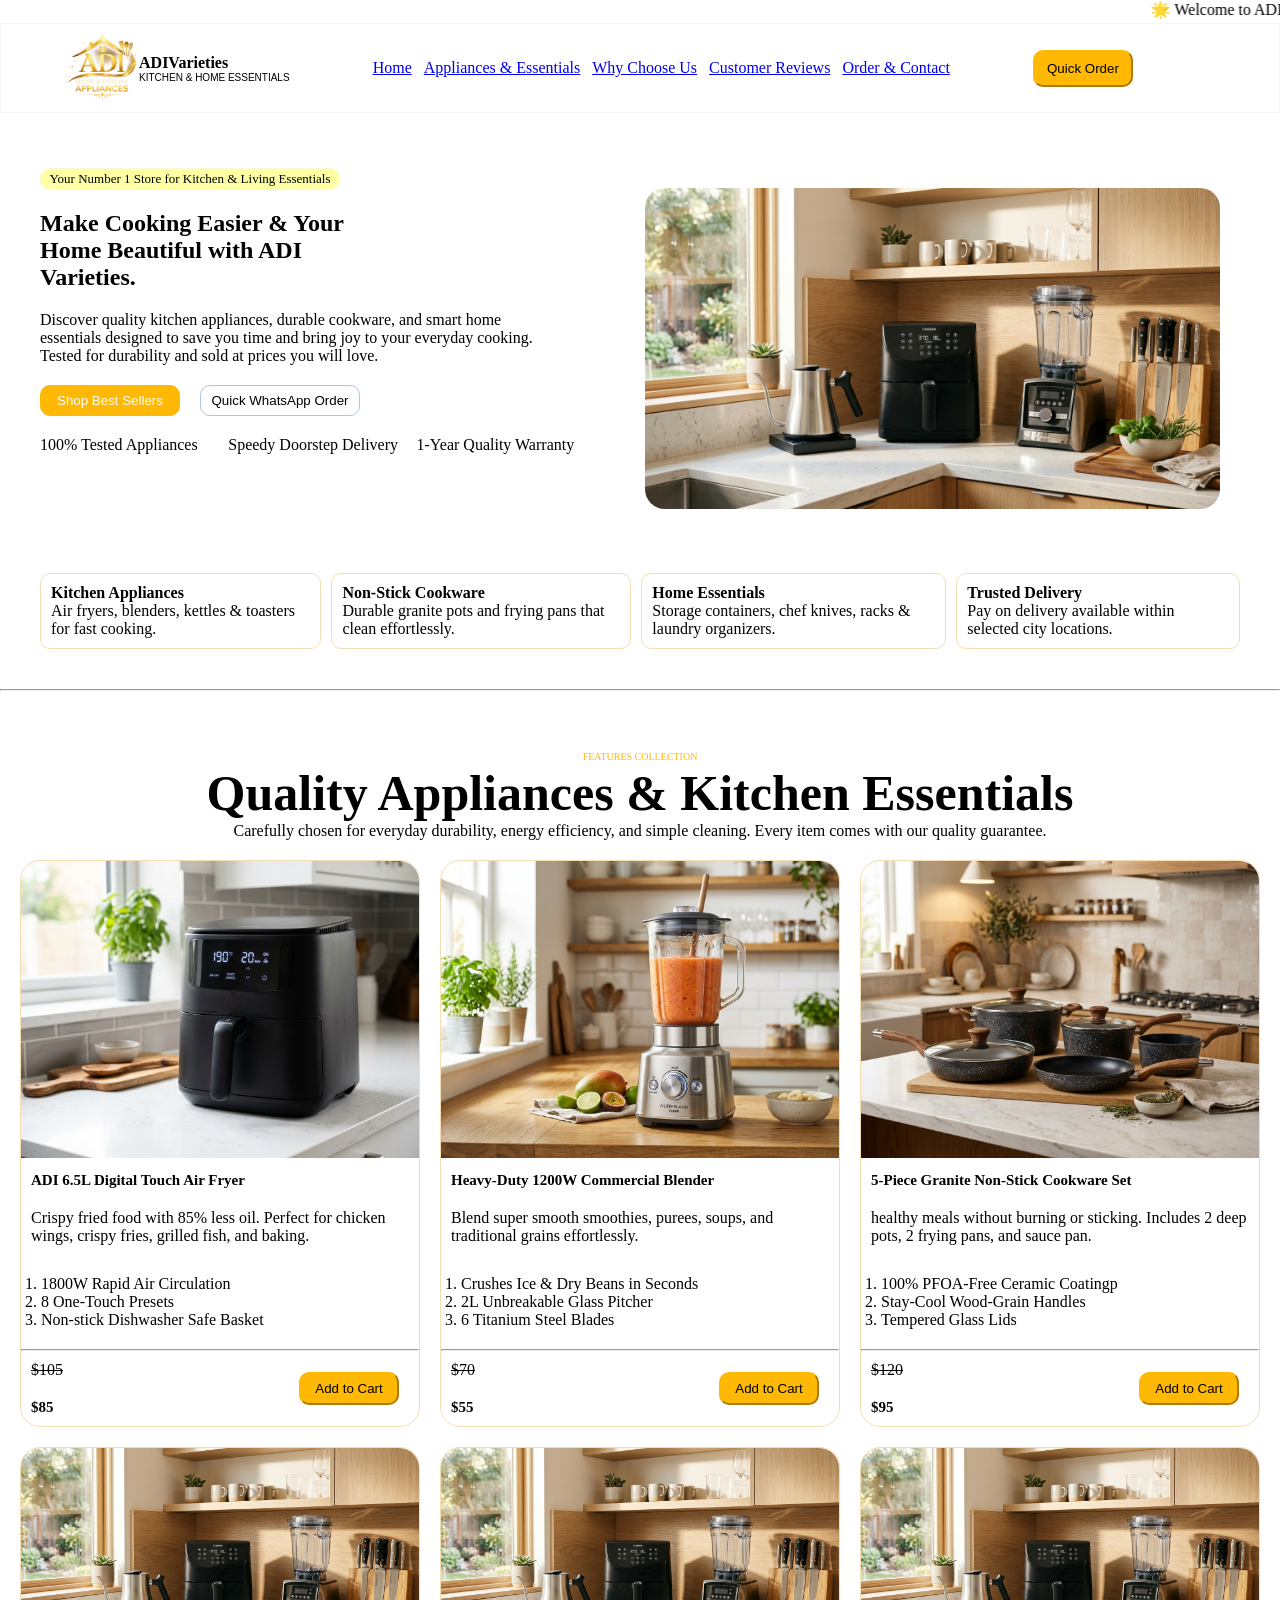
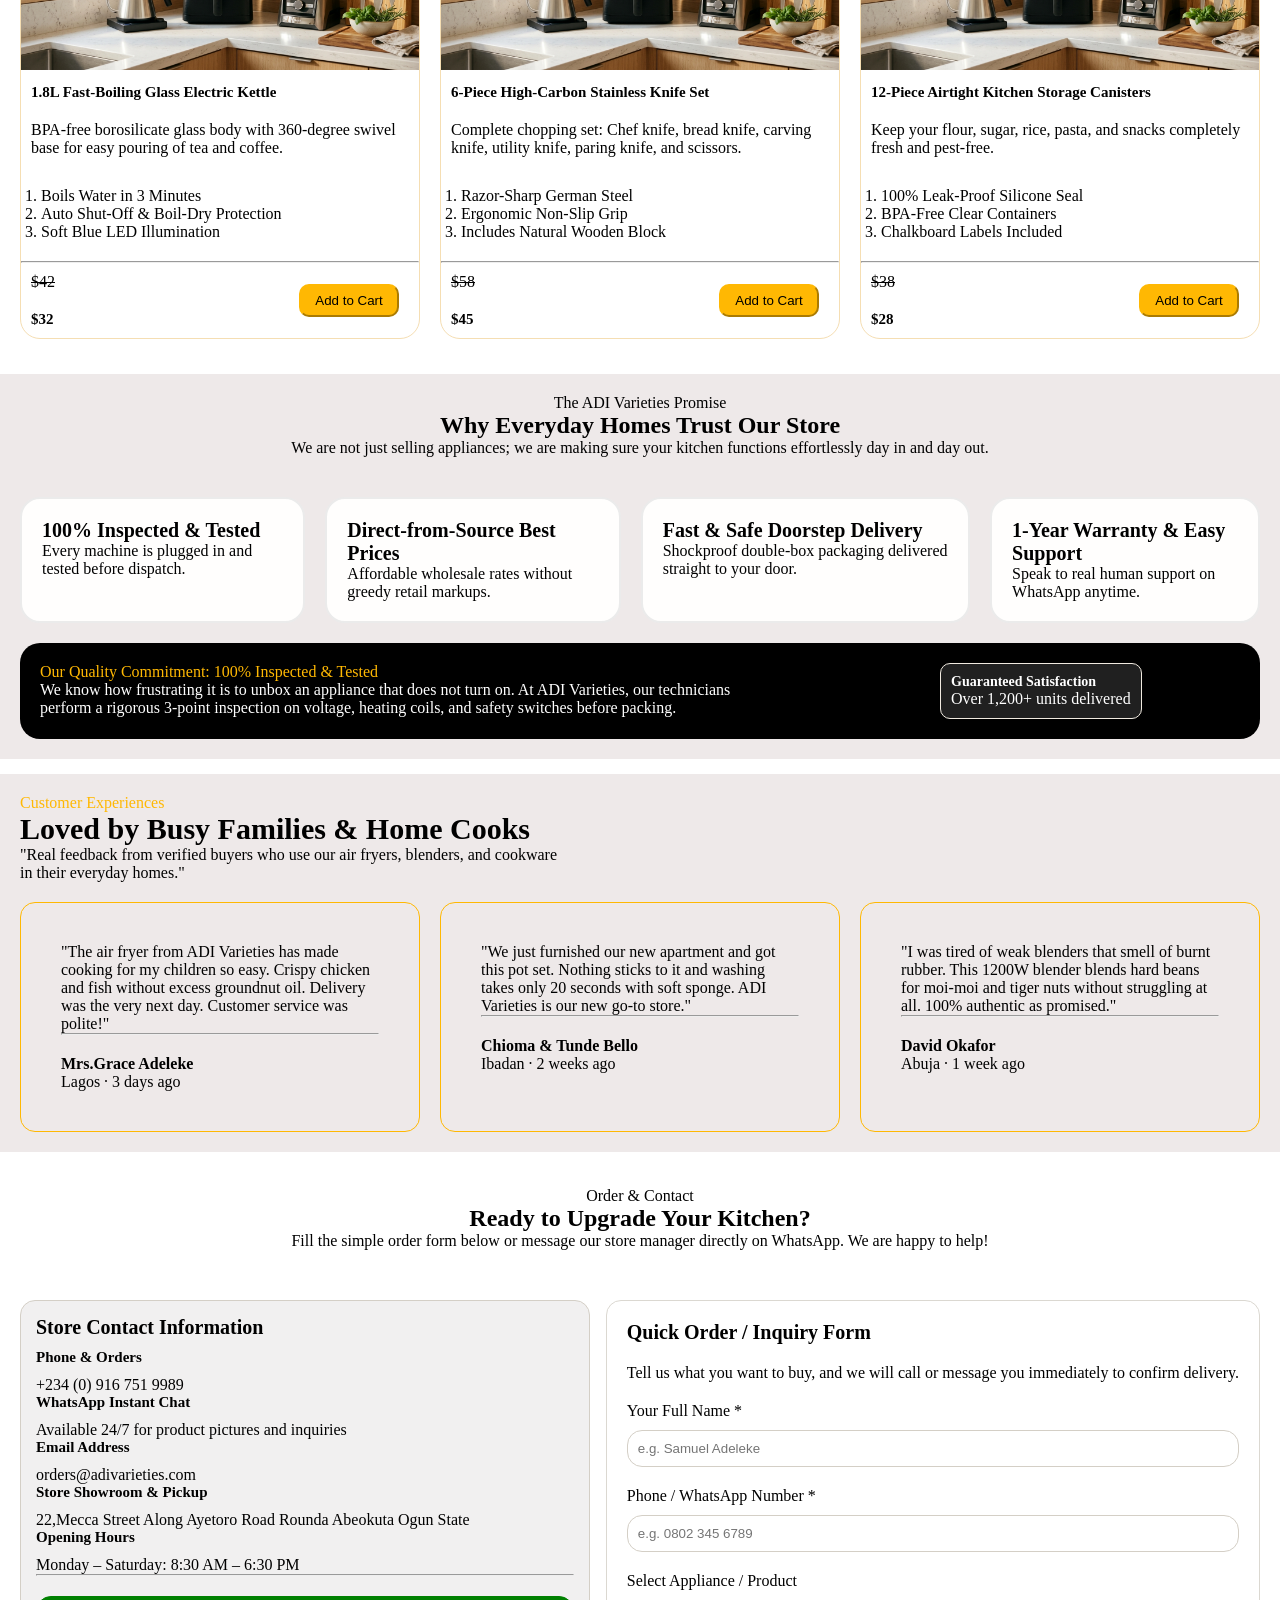
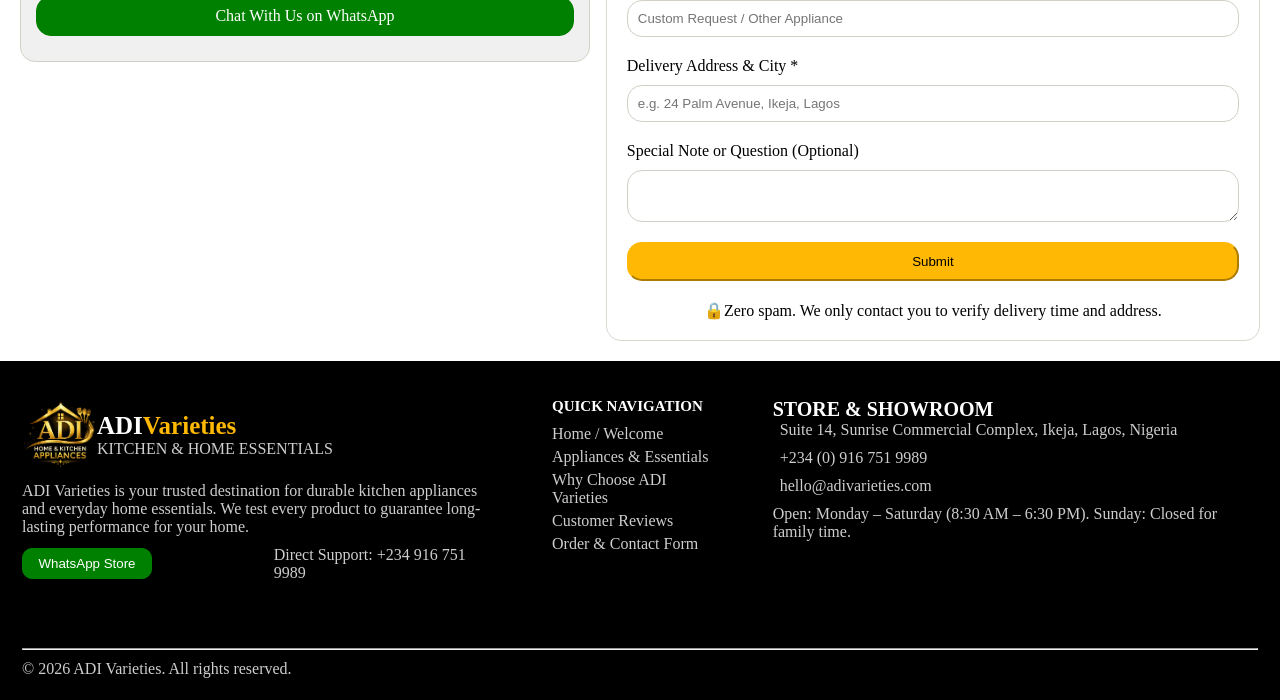
<file: index.html>
<!DOCTYPE html>
<html lang="en">
<head>
    <meta charset="UTF-8">
    <meta name="viewport" content="width=device-width, initial-scale=1.0">
    <link rel="stylesheet" href="./style.css">
    <link rel="stylesheet" href="https://cdn-uicons.flaticon.com/uicons-regular-rounded/css/uicons-regular-rounded.css">
    <title>Document</title>
</head>
<body>
    <div>
        <marquee behavior="" direction="">🌟 Welcome to ADI Varieties — Your Trusted Home & Kitchen Partner🚚 Free doorstep delivery on orders above $100 · 1-Year Warranty+234 (0) 802 345 6789</marquee>
    </div>
    <header>
        <div class="log">
          <img class="image" src="./image/brand logo2.png" alt="">
          <div class="logo">
            <h4>ADI<span>Varieties</span></h4>
            <p>KITCHEN & HOME ESSENTIALS</p>
          </div>
        </div>
            <ul id="nav-links">
                <li><a href="#index">Home</a></li>
                <li><a href="Appliances&Essential">Appliances & Essentials</a></li>
                <li><a href="#Why Choose Us">Why Choose Us</a></li>
                <li><a href="#Customer Reviews">Customer Reviews</a></li>
                <li><a href="#Order & Contact">Order & Contact</a></li>
            </ul>
        <a href="#Order & Contact"><button class="btn">Quick Order</button></a> 
        <div>
           <span class="hamburger" id="hamburger">☰</span>
        </div>
    </header>

    <main>
    
        <section class="hero" id="index">
            <div class="hero1">
                <div class="hero2">
                   <div class="hero3"> 
                      <span>Your Number 1 Store for Kitchen & Living Essentials</span>
                      <h1>Make Cooking Easier & Your Home Beautiful with ADI Varieties.</h1>
                      <p>Discover quality kitchen appliances, durable cookware, and smart home essentials designed to save you time and bring joy to your everyday cooking. Tested for durability and sold at prices you will love.</p>
                      <div class="hero4">
                        <button class="her1">Shop Best Sellers</button>
                        <a href="https://wa.me/2349167519989" target="_blank"><button class="her3">Quick WhatsApp Order</button></a>
                      </div>
                      <div class="hero5">
                        <p>100% Tested Appliances</p>
                        <p>Speedy Doorstep Delivery</p>
                        <p>1-Year Quality Warranty</p>
                      </div>
                    </div>
                    <div class="hero6">
                        <img src="./image/image.png" alt="">
                    </div>
                </div>
                <div class="hero7">
                    <div class="hero8">
                        <h4>Kitchen Appliances</h4>
                        <p>Air fryers, blenders, kettles & toasters for fast cooking.</p>
                    </div> 
                    <div class="hero8">
                        <h4>Non-Stick Cookware</h4>
                        <p>Durable granite pots and frying pans that clean effortlessly.</p>
                    </div>
                    <div class="hero8">
                        <h4>Home Essentials</h4>
                        <p>Storage containers, chef knives, racks & laundry organizers.</p>
                    </div>
                    <div class="hero8">
                        <h4>Trusted Delivery</h4>
                        <p>Pay on delivery available within selected city locations.</p>
                    </div>
                </div>
            </div>
        </section><hr>

        <section class="featured" id="Appliances&Essential">
            <div class="featured1">
                <div class="featured2">
                   <span>FEATURES COLLECTION</span> 
                   <h3>Quality Appliances & Kitchen Essentials</h3>
                   <p>Carefully chosen for everyday durability, energy efficiency, and simple cleaning. Every item comes with our quality guarantee.</p>
                </div>
                <div class="product">
                    <div class="product1">
                        <img src="./image/image copy1.png" alt="">
                        <h1>ADI 6.5L Digital Touch Air Fryer</h1>
                        <p>Crispy fried food with 85% less oil. Perfect for chicken wings, crispy fries, grilled fish, and baking.</p>
                        <ol>
                          <li>1800W Rapid Air Circulation</li>
                          <li>8 One-Touch Presets</li>
                          <li>Non-stick Dishwasher Safe Basket</li>
                        </ol><hr>
                        <div class="product2">
                            <div>
                              <p>$105</p>
                              <h1>$85</h1>
                            </div>
                            <div class="product3">
                                <button>Add to Cart</button>
                            </div>
                        </div>
                    </div>

                    <div class="product1">
                        <img src="./image/image copy2.png" alt="">
                        <h1>Heavy-Duty 1200W Commercial Blender</h1>
                        <p>Blend super smooth smoothies, purees, soups, and traditional grains effortlessly.</p>
                        <ol>
                          <li>Crushes Ice & Dry Beans in Seconds</li>
                          <li>2L Unbreakable Glass Pitcher</li>
                          <li>6 Titanium Steel Blades</li>
                        </ol><hr>
                        <div class="product2">
                            <div>
                              <p>$70</p>
                              <h1>$55</h1>
                            </div>
                            <div class="product3">
                                <button>Add to Cart</button>
                            </div>
                        </div>
                    </div>

                    <div class="product1">
                       <img src="./image/image copy3.png" alt=""> 
                       <h1>5-Piece Granite Non-Stick Cookware Set</h1>
                       <p>healthy meals without burning or sticking. Includes 2 deep pots, 2 frying pans, and sauce pan.</p>
                        <ol>
                          <li>100% PFOA-Free Ceramic Coatingp</li>
                          <li>Stay-Cool Wood-Grain Handles</li>
                          <li>Tempered Glass Lids</li>
                        </ol><hr>
                        <div class="product2">
                            <div>
                              <p>$120</p>
                              <h1>$95</h1>
                            </div>
                            <div class="product3">
                                <button>Add to Cart</button>
                            </div>
                        </div>
                    </div>

                    <div class="product1">
                        <img src="./image/image copy4.png" alt="">
                        <h1>1.8L Fast-Boiling Glass Electric Kettle</h1>
                        <p>BPA-free borosilicate glass body with 360-degree swivel base for easy pouring of tea and coffee.</p>
                        <ol>
                          <li>Boils Water in 3 Minutes</li>
                          <li>Auto Shut-Off & Boil-Dry Protection</li>
                          <li>Soft Blue LED Illumination</li>
                        </ol><hr>
                        <div class="product2">
                            <div>
                              <p>$42</p>
                              <h1>$32</h1>
                            </div>
                            <div class="product3">
                                <button>Add to Cart</button>
                            </div>
                        </div>
                    </div>
                    <div class="product1">
                        <img src="./image/image copy 5.png" alt="">
                        <h1>6-Piece High-Carbon Stainless Knife Set</h1>
                        <p>Complete chopping set: Chef knife, bread knife, carving knife, utility knife, paring knife, and scissors.</p>
                        <ol>
                           <li>Razor-Sharp German Steel</li>
                           <li>Ergonomic Non-Slip Grip</li>
                           <li>Includes Natural Wooden Block</li>
                        </ol><hr>
                        <div class="product2">
                            <div>
                                <p>$58</p>
                                <h1>$45</h1>
                            </div>
                            <div class="product3">
                                <button>Add to Cart</button>
                            </div>
                        </div>
                    </div>
                    <div class="product1">
                        <img src="./image/image copy 6.png" alt="">
                        <h1>12-Piece Airtight Kitchen Storage Canisters</h1>
                        <p>Keep your flour, sugar, rice, pasta, and snacks completely fresh and pest-free.</p>
                        <ol>
                            <li>100% Leak-Proof Silicone Seal</li>
                            <li>BPA-Free Clear Containers</li>
                            <li>Chalkboard Labels Included</li>
                        </ol><hr>
                        <div class="product2">
                            <div>
                                <p>$38</p>
                                <h1>$28</h1>
                            </div>
                            <div class="product3">
                                <button>Add to Cart</button>
                            </div>
                        </div>
                    </div>
                </div>
            </div>
        </section>

        <section class="customer" id="Why Choose Us">
            <div class="choose">
                <p class="the">The ADI Varieties Promise</p>
                <h1 class="home">Why Everyday Homes Trust Our Store</h1>
                <p class="we">We are not just selling appliances; we are making sure your kitchen functions effortlessly day in and day out.</p>
                <div class="why">
                    <div class="inspect">
                       <h1>100% Inspected & Tested</h1>
                       <p>Every machine is plugged in and tested before dispatch.</p>
                    </div>
                    <div class="direct">
                        <h1>Direct-from-Source Best Prices</h1>
                        <p>Affordable wholesale rates without greedy retail markups.</p>
                    </div>
                    <div class="fast">
                        <h1>Fast & Safe Doorstep Delivery</h1>
                        <p>Shockproof double-box packaging delivered straight to your door.</p>
                    </div>
                    <div class="year">
                        <h1>1-Year Warranty & Easy Support</h1>
                        <p>Speak to real human support on WhatsApp anytime.</p>
                    </div>
                </div>
                <div class="quality">
                    <div class="qua">                  
                       <span>Our Quality Commitment: 100% Inspected & Tested</span>
                       <p>We know how frustrating it is to unbox an appliance that does not turn on. At ADI Varieties, our technicians perform a rigorous 3-point inspection on voltage, heating coils, and safety switches before packing.</p>
                    </div> 
                    <div class="qua1">
                        <h4>Guaranteed Satisfaction</h4>
                        <p>Over 1,200+ units delivered</p>
                    </div>
                </div>
            </div>
        </section>

        <section class="customer" id="Customer Reviews">
            <div class="review">
                <div class="review1">
                    <span>Customer Experiences</span>
                    <h1>Loved by Busy Families & Home Cooks</h1>
                    <p>"Real feedback from verified buyers who use our air fryers, blenders, and cookware in their everyday homes."</p>
                </div>
                <div class="review2">
                    <div class="review3">
                        <p>"The air fryer from ADI Varieties has made cooking for my children so easy. Crispy chicken and fish without excess groundnut oil. Delivery was the very next day. Customer service was polite!"</p><hr>
                        <h1>Mrs.Grace Adeleke</h1>
                        <p>Lagos · 3 days ago</p>
                    </div>
                    <div class="review3">
                        <p>"We just furnished our new apartment and got this pot set. Nothing sticks to it and washing takes only 20 seconds with soft sponge. ADI Varieties is our new go-to store."</p><hr>
                        <h1>Chioma & Tunde Bello</h1>
                        <p>Ibadan · 2 weeks ago</p>
                    </div>
                    <div class="review3">
                        <p>"I was tired of weak blenders that smell of burnt rubber. This 1200W blender blends hard beans for moi-moi and tiger nuts without struggling at all. 100% authentic as promised."</p><hr>
                        <h1>David Okafor</h1>
                        <p>Abuja · 1 week ago</p>
                    </div>
                </div>
            </div>   
        </section>

        <section id="Order & Contact">
            <div class="Order">
                <div class="order1">
                    <span>Order & Contact</span>
                    <h1>Ready to Upgrade Your Kitchen?</h1>
                    <p>Fill the simple order form below or message our store manager directly on WhatsApp. We are happy to help!</p>
                </div>
                <div>
                    <div class="Order2">
                        <div class="Order3">
                            <h1>Store Contact Information</h1>
                            <div class="Order4">
                              <i class="fi fi-rr-phone-call"></i>
                              <h1>Phone & Orders</h1>
                              <p>+234 (0) 916 751 9989</p>
                            </div>
                            <div class="Order4">
                              <i class="fi fi-brands-whatsapp"></i>
                              <h1>WhatsApp Instant Chat</h1>
                              <p>Available 24/7 for product pictures and inquiries</p>
                            </div>
                            <div class="Order4">
                              <i class="fi fi-rr-envelope"></i>
                              <h1>Email Address</h1>
                              <p>orders@adivarieties.com</p>
                            </div>
                            <div class="Order4">
                              <i class="fi fi-rr-marker"></i>
                              <h1>Store Showroom & Pickup</h1>
                              <p>22,Mecca Street Along Ayetoro Road Rounda Abeokuta Ogun State</p>
                            </div>
                            <div class="Order4">
                              <i class="fi fi-rr-clock-three"></i>
                              <h1>Opening Hours</h1>
                              <p>Monday – Saturday: 8:30 AM – 6:30 PM</p>
                            </div><hr>
                            <div class="whatsapp">
                              <a href="https://wa.me/2349167519989" target="_blank">Chat With Us on WhatsApp</a>
                            </div>
                        </div>

                        <form action="">
                            <div class="for">
                                <h1>Quick Order / Inquiry Form</h1>
                                <p>Tell us what you want to buy, and we will call or message you immediately to confirm delivery.</p>
                                <div class="for1">
                                    <label for="Full-Name">Your Full Name *</label>
                                    <input type="text" name="Full Name" placeholder="e.g. Samuel Adeleke" required>
                                </div> 
                                <div class="for1" id="for1">
                                    <label for="Number">Phone / WhatsApp Number *</label>
                                    <input type="tel" name="Number" placeholder="e.g. 0802 345 6789" required>
                                </div>
                                 <div class="for1" id="for1">
                                    <label for="product">Select Appliance / Product</label>
                                    <input type="text" name="product" placeholder="Custom Request / Other Appliance" required>
                                </div>
                                 <div class="for1" id="for1">
                                    <label for="Delivery-Address">Delivery Address & City *</label>
                                    <input type="text" name="Delivery Address" placeholder="e.g. 24 Palm Avenue, Ikeja, Lagos" required>
                                </div>
                                 <div class="for2">
                                    <label for="Special-Note">Special Note or Question (Optional)</label>
                                    <textarea type="text" name="Special Note" placeholder="e.g. Please deliver after 3 PM or call before arriving..."> </textarea>
                                </div>
                                <div class="for3">
                                    <button type="submit">Submit</button>
                                </div>
                                <p class="zero">🔒Zero spam. We only contact you to verify delivery time and address.</p>
                            </div>
                        </form>
                    </div>
                </div>
            </div>
        </section>
    </main>

    <footer>
        <section>
            <div>
                <div class="foot">
                    <div class="log1">
                        <div class="log2">
                            <img class="image" src="./image/brand logo2.png" alt="">
                            <div class="logo1">
                              <h4>ADI<span>Varieties</span></h4>
                              <p>KITCHEN & HOME ESSENTIALS</p>
                            </div>
                        </div>
                        <div class="log3">
                          <p>ADI Varieties is your trusted destination for durable kitchen appliances and everyday home essentials. We test every product to guarantee long-lasting performance for your home.</p>
                        </div>
                        <div class="foot1">
                          <a href="https://wa.me/2349167519989" target="_blank"><button>WhatsApp Store</button></a>WhatsApp Store 
                          <p>Direct Support: +234 916 751 9989</p>
                        </div>
                    </div>

                    <div class="foot2">
                        <h1>QUICK NAVIGATION</h1>
                        <div class="foot3">
                            <a href="index.html">Home / Welcome</a>
                            <a href="Appliances & Essentials.html">Appliances & Essentials</a>
                            <a href="Why Choose Us.html">Why Choose ADI Varieties</a>
                            <a href="Customer Reviews.html">Customer Reviews</a>
                            <a href="Order & Contact.html">Order & Contact Form</a>
                        </div>
                    </div>

                    <div class="foot4">
                        <h1>STORE & SHOWROOM</h1>
                        <div class="foot5">
                            <div class="foot6">
                                <i class="fi fi-rr-marker"></i>
                                <p>Suite 14, Sunrise Commercial Complex, Ikeja, Lagos, Nigeria</p>
                            </div>
                            <div class="foot6">
                                <i class="fi fi-rr-phone-call"></i>
                                <p>+234 (0) 916 751 9989</p>
                            </div>
                            <div class="foot6">
                                <i class="fi fi-rr-envelope"></i>
                                <p>hello@adivarieties.com</p>
                            </div>
                            <div class="foot7">
                                <p>Open: Monday – Saturday (8:30 AM – 6:30 PM). Sunday: Closed for family time.</p>
                            </div>
                        </div>
                    </div>
                </div><hr>
                <p class="last">© 2026 ADI Varieties. All rights reserved.</p>
            </div>
        </section>
    </footer>
    <script src="adi.js"></script>
</body>
</html>
</file>
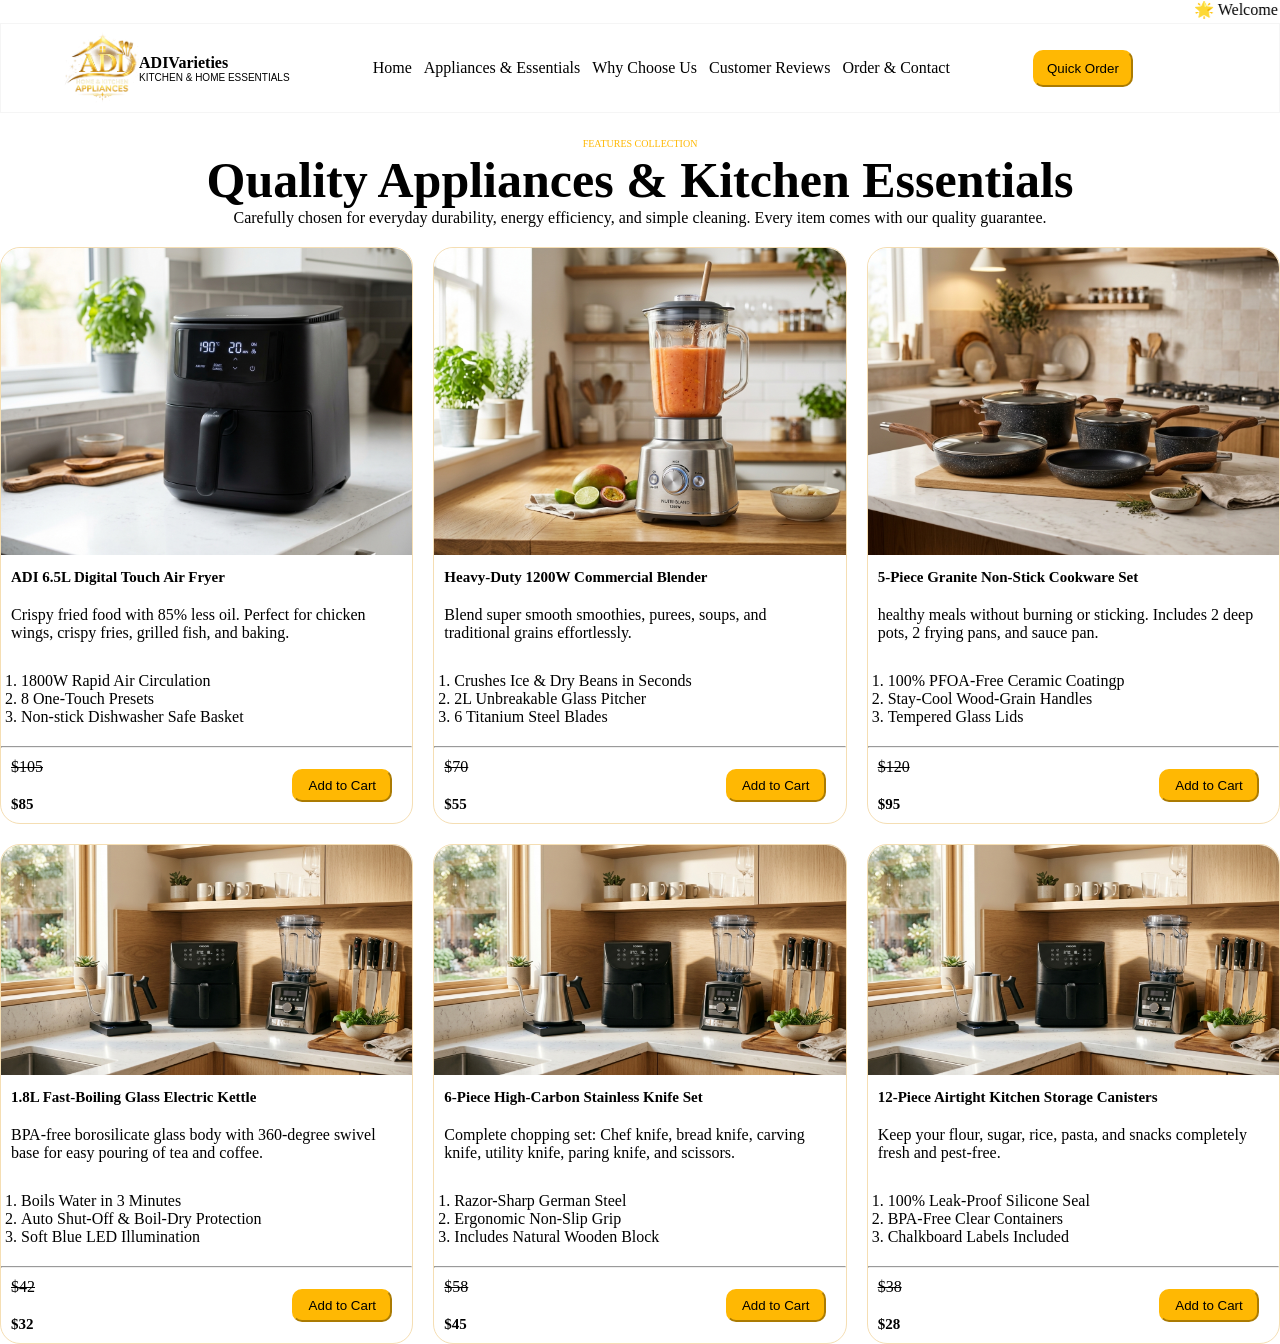
<file: Appliances & Essentials.html>
<!DOCTYPE html>
<html lang="en">
<head>
    <meta charset="UTF-8">
    <meta name="viewport" content="width=device-width, initial-scale=1.0">
    <link rel="stylesheet" href="Appliances & Essentials.css">
    <title>Document</title>
</head>
<body>
    <div>
        <marquee behavior="" direction="">🌟 Welcome to ADI Varieties — Your Trusted Home & Kitchen Partner🚚 Free doorstep delivery on orders above $100 · 1-Year Warranty+234 (0) 802 345 6789</marquee>
    </div>
    <header>
        <div class="log">
          <img class="image" src="./image/brand logo2.png" alt="">
          <div class="logo">
            <h4>ADI<span>Varieties</span></h4>
            <p>KITCHEN & HOME ESSENTIALS</p>
          </div>
        </div>
        <nav>
            <ul>
                <li><a href="index.html">Home</a></li>
                <li><a href="Appliances & Essentials.html">Appliances & Essentials</a></li>
                <li><a href="Why Choose Us.html">Why Choose Us</a></li>
                <li><a href="Customer Reviews.html">Customer Reviews</a></li>
                <li><a href="Order & Contact.html">Order & Contact</a></li>
            </ul>
        </nav>
        <button class="btn">Quick Order</button>
        <div>
           <span class="hamburger">☰</span>
        </div>
    </header>
    <main>
        <section class="featured">
            <div class="featured1">
                <div class="featured2">
                   <span>FEATURES COLLECTION</span> 
                   <h3>Quality Appliances & Kitchen Essentials</h3>
                   <p>Carefully chosen for everyday durability, energy efficiency, and simple cleaning. Every item comes with our quality guarantee.</p>
                </div>
                <div class="product">
                    <div class="product1">
                        <img src="./image/image copy1.png" alt="">
                        <h1>ADI 6.5L Digital Touch Air Fryer</h1>
                        <p>Crispy fried food with 85% less oil. Perfect for chicken wings, crispy fries, grilled fish, and baking.</p>
                        <ol>
                          <li>1800W Rapid Air Circulation</li>
                          <li>8 One-Touch Presets</li>
                          <li>Non-stick Dishwasher Safe Basket</li>
                        </ol><hr>
                        <div class="product2">
                            <div>
                              <p>$105</p>
                              <h1>$85</h1>
                            </div>
                            <div class="product3">
                                <button>Add to Cart</button>
                            </div>
                        </div>
                    </div>

                    <div class="product1">
                        <img src="./image/image copy2.png" alt="">
                        <h1>Heavy-Duty 1200W Commercial Blender</h1>
                        <p>Blend super smooth smoothies, purees, soups, and traditional grains effortlessly.</p>
                        <ol>
                          <li>Crushes Ice & Dry Beans in Seconds</li>
                          <li>2L Unbreakable Glass Pitcher</li>
                          <li>6 Titanium Steel Blades</li>
                        </ol><hr>
                        <div class="product2">
                            <div>
                              <p>$70</p>
                              <h1>$55</h1>
                            </div>
                            <div class="product3">
                                <button>Add to Cart</button>
                            </div>
                        </div>
                    </div>

                    <div class="product1">
                       <img src="./image/image copy3.png" alt=""> 
                       <h1>5-Piece Granite Non-Stick Cookware Set</h1>
                       <p>healthy meals without burning or sticking. Includes 2 deep pots, 2 frying pans, and sauce pan.</p>
                        <ol>
                          <li>100% PFOA-Free Ceramic Coatingp</li>
                          <li>Stay-Cool Wood-Grain Handles</li>
                          <li>Tempered Glass Lids</li>
                        </ol><hr>
                        <div class="product2">
                            <div>
                              <p>$120</p>
                              <h1>$95</h1>
                            </div>
                            <div class="product3">
                                <button>Add to Cart</button>
                            </div>
                        </div>
                    </div>

                    <div class="product1">
                        <img src="./image/image copy4.png" alt="">
                        <h1>1.8L Fast-Boiling Glass Electric Kettle</h1>
                        <p>BPA-free borosilicate glass body with 360-degree swivel base for easy pouring of tea and coffee.</p>
                        <ol>
                          <li>Boils Water in 3 Minutes</li>
                          <li>Auto Shut-Off & Boil-Dry Protection</li>
                          <li>Soft Blue LED Illumination</li>
                        </ol><hr>
                        <div class="product2">
                            <div>
                              <p>$42</p>
                              <h1>$32</h1>
                            </div>
                            <div class="product3">
                                <button>Add to Cart</button>
                            </div>
                        </div>
                    </div>
                    <div class="product1">
                        <img src="./image/image copy 5.png" alt="">
                        <h1>6-Piece High-Carbon Stainless Knife Set</h1>
                        <p>Complete chopping set: Chef knife, bread knife, carving knife, utility knife, paring knife, and scissors.</p>
                        <ol>
                           <li>Razor-Sharp German Steel</li>
                           <li>Ergonomic Non-Slip Grip</li>
                           <li>Includes Natural Wooden Block</li>
                        </ol><hr>
                        <div class="product2">
                            <div>
                                <p>$58</p>
                                <h1>$45</h1>
                            </div>
                            <div class="product3">
                                <button>Add to Cart</button>
                            </div>
                        </div>
                    </div>
                    <div class="product1">
                        <img src="./image/image copy 6.png" alt="">
                        <h1>12-Piece Airtight Kitchen Storage Canisters</h1>
                        <p>Keep your flour, sugar, rice, pasta, and snacks completely fresh and pest-free.</p>
                        <ol>
                            <li>100% Leak-Proof Silicone Seal</li>
                            <li>BPA-Free Clear Containers</li>
                            <li>Chalkboard Labels Included</li>
                        </ol><hr>
                        <div class="product2">
                            <div>
                                <p>$38</p>
                                <h1>$28</h1>
                            </div>
                            <div class="product3">
                                <button>Add to Cart</button>
                            </div>
                        </div>
                    </div>
                </div>
            </div>
        </section>
    </main>
</body>
</html>
</file>
<file: style.css>
*,*::before,*::after{
    margin: 0;
    padding: 0;
    box-sizing: border-box;
}

body{
    overflow-wrap: break-word;
}

header{
    position: sticky;
    top: 0px;
    z-index: 999;
    display: flex;
    justify-content: space-evenly;
    gap: 20px;
    height: 90px;
    align-items: center;
    background: white;
    border-color: #58a8ff;
    overflow-wrap: break-word; 
    border: 1px solid whitesmoke;
    
}
.log{
    display: flex;
    justify-content: space-between;
    align-items: center;
}
.log p{
    font-size: 10px;
    font-family: Arial, Helvetica, sans-serif;
}
.image{
    width: 75px;
}
.logo{
    display: flex;
    flex-direction: column;
}

ul{
    display: flex;
    list-style:none;
    gap: 12px;
}

nav ul li a{
    text-decoration: none;
    color: black;
}
ul li a:hover{
    color: #D4AF37;
    transition: 0.3s;
}
ul li a:focus{
    color:#D4AF37;
    transition: 0.3s;
    text-decoration: underline;
}
.btn{
    width: 100px;
    padding: 9px;
    border-radius: 10px;
    background:  rgb(255, 184, 3);
    border-color:  rgb(255, 184, 3);
}
.hamburger{
    display: none;
}


.hero2{
    display: flex;
    padding: 20px;
    justify-content: space-between;
    gap: 20px;
}
.hero3{
    display: flex;
    flex-direction: column;
    gap: 20px;
}
.hero3 span{
    text-align: center;
    width: 300px;
    padding: 2px;
    border: 1px solid lightgoldenrodyellow;
    border-radius: 10px;
    font-size:small;
    background: rgb(255, 255, 166);
}
.hero3 h1{
    width: 350px;
}
.hero3 p{
    width: 90%;
}
.hero4{
    display: flex;
    gap: 20px;
}
.her1{
    width: 140px;
    padding:7px;
    border: 1px solid rgb(255, 184, 3);
    border-radius: 10px;
    background-color:  rgb(255, 184, 3);
    color: #FFFFFF;
}

.hero4 .her3{
    width: 160px;
    padding: 7px;
    border-radius: 10px;
    border: 1px solid lightsteelblue;
    background: white;
}
.hero5{
    display: flex;
}
.hero6 img{
    width: 100%;
    max-width: 100%;
    padding: 20px;
    border-radius: 40px;
}
   
.hero7{
    display: flex;
    padding: 20px;
    justify-content: space-between;
    gap: 10px;
}
.hero8{
    border: 1px solid wheat;
    padding: 10px;
    border-radius: 10px;
}
.featured1{
    margin-top: 20px;
}
.featured2{
    text-align: center;
}
.featured2 span{
    font-size: x-small;
    color: rgb(255, 184, 3);
}
.featured2 h3{
    font-size: 50px;
}
.product{
    display: grid;
    grid-template-columns: 1fr 1fr 1fr;
    gap: 20px;
    margin-top: 20px;
}
.product img{
    max-width: 100%;
    height: auto;
    border-radius: 20px 20px 0px 0px ;
}
.product1{
    border: 1px solid wheat;
    border-radius: 20px;
}
.product1 h1{
    padding: 10px;
}
.product1 p{
    padding: 10px;
}

.product1 ol{
    padding: 20px;
    text-decoration: none;   
}
.product1 li{
    text-decoration: dotted;
}
.product1 h1{
    font-size: 15px;
}
.product2{
    display: flex;
    justify-content: space-between;
    padding: px;
    align-items: center;
    
}
.product2 p{
    text-decoration: line-through;
}
.product3 button{
    justify-content: center;
    margin-right: 20px;
    width: 100px;
    padding: 7px;
    border-radius: 10px;
    border-color:  rgb(255, 184, 3);
    background:  rgb(255, 184, 3);
    
}

.the{
    text-align: center;
    justify-items: center;
}
.home{
    text-align: center;
    justify-content: center;
}
.we{
    text-align: center;
    justify-content: center;
}
.why{
    display: flex;
    margin-top: 40px;
    justify-content: space-between;
    gap: 20px;
    
}
.inspect{
    border: 2px solid rgb(235, 235, 235);
    border-radius: 20px;
    padding: 20px;
    background: rgb(255, 254, 253);
    transition: all 0.3s ease;
}
.inspect h1{
    font-size:20px; 
}
.inspect:hover{
    transform: scale(1.1);
    border: 2px solid  rgb(255, 184, 3);
}
.inspect:focus{
    transform: scale(1.1);
    
}
.direct{
    border: 2px solid rgb(235, 235, 235);
    border-radius: 20px;
    padding: 20px;
    background: rgb(255, 254, 253);
    transition: all 0.3s ease;
}
.direct h1{
    font-size: 20px;
}
.direct:hover{
    transform: scale(1.1);
    border: 2px solid  rgb(255, 184, 3);
}
.direct:focus{
    transform: scale(1.1); 
}
.fast{
    border: 2px solid rgb(235, 235, 235);
    border-radius: 20px;
    padding: 20px;
    background:rgb(255, 254, 253);
    transition: all 0.3s ease;
}
.fast h1{
    font-size: 20px;
}
.fast:hover{
    transform: scale(1.1);
    border: 2px solid  rgb(255, 184, 3);
}
.fast:focus{
    transform: scale(1.1);  
}
.year{
    border: 2px solid rgb(235, 235, 235);
    border-radius: 20px;
    padding: 20px;
    background:  rgb(255, 254, 253);
    transition: all 0.3s ease;
}
.year h1{
    font-size: 20px;
}
.year:hover{
    transform: scale(1.1);
    border: 2px solid  rgb(255, 184, 3);
}
.year:focus{
    transform: scale(1.1);
}

.quality{
    margin-top: 20px;
    display: flex;
    background: black;
    color: white;
    padding: 20px;
    border-radius: 20px;
}
.qua span{
    color:  rgb(255, 184, 3);
}
.qua p{
    width:700px;
}
.qua1{
    justify-content:center;
    margin-left: 200px;
    padding: 10px;
    border: 1px solid rgb(240, 234, 224);
    border-radius: 10px;
    background: rgb(32, 32, 32);
}
.qua1 h4{
    font-size: 14px;
}
section{
    padding: 20px;
    margin-top: 15px;
}
.customer{
    background:  rgb(238, 233, 233)
}
.review{
    display: flex;
    flex-direction: column;
    justify-content: space-between;
    gap: 20px;
}
.review1 span{
    color:  rgb(255, 184, 3);
}
.review1 h1{
    font-size: 30px;
}
.review1 p{
    width: 540px;
}
.review2{
    display: flex;
    justify-content: space-between;
    gap: 20px;
}
.review3{
    border: 1px solid  rgb(255, 184, 3);
    border-radius: 15px;
    padding: 40px;
    width: 500px;
}
.review3 h1{
    font-size: clamp(0.5rem, 2vw, 1rem);
    margin-top: 20px;
}
.Order{
    display: flex;
    flex-direction: column;
    justify-content: space-between;
    gap: 50px;
}
.order1{
    text-align: center;
}
.Order2{
    display: flex;
    justify-content: space-between;
    gap: 10px;
}
.Order3{
    padding:15px;
    border:1px solid rgb(212, 207, 198);
    border-radius: 15px;
    background: rgb(241, 240, 240);
    width: 570px;
    height: 100%;
}
.Order3 h1{
    font-size: 20px;
    margin-bottom: 10px;
}
.Order4 h1{
    font-size: 15px;
}
.whatsapp{
    text-align: center;
    padding: 10px;
    margin-top: 20px;
    margin-bottom: 10px;
    border: 1px solid green;
    border-radius: 15px;
    background: green;
}
.whatsapp a{
    color: white;
    text-decoration: none;
}
form{
    border: 1px solid rgb(219, 216, 209);
    border-radius: 15px;
    padding: 20px;
}
.for{
    display: flex;
    flex-direction: column;
    justify-content: space-evenly;
    gap: 20px;
}
.for h1{
    font-size: 20px;
}
.for1{
    display: flex;
    flex-direction: column;
    justify-content: space-between;
    gap: 10px;
}
.for1 input{
    border: 1px solid rgb(212, 207, 198);
    border-radius: 15px;
    padding: 10px;
}
.for2{
    display: flex;
    flex-direction: column;
    justify-content: space-evenly;
    gap: 10px;
}
.for2 textarea{
    border: 1px solid  rgb(212, 207, 198);
    border-radius: 15px;
    padding: 10px;
}
.for3 button{
    width: 100%;
    padding: 10px;
    border-radius: 15px;
    background:  rgb(255, 184, 3);
    border-color:  rgb(255, 184, 3);
}
.zero{
    text-align: center;
}
footer{
    padding: 2px;
    background: black
    
}
.foot{
    display: flex;
    gap: 60px;
    height: 250px;
}
.log1{
    display: flex;
    flex-direction: column;
    gap: 10px;
}
.logo1 h4{
    font-size: 25px;
    color: white;
}
.logo1 p{
    color:  rgb(206, 206, 206);
}
.log2{
    display: flex;
    align-items: center;
}
.log2 span{
    color: rgb(255, 184, 3);
}
.log3 p{
    width: 470px;
    color:  rgb(206, 206, 206);
}
.foot1{
    display: flex;
    align-items: center;
    gap: 10px;
}
.foot1 button{
    padding: 7px;
    width: 130px;
    border: 1px solid green;
    border-radius: 10px;
    background: green;
    color: white;
}
.foot1 p{
    color:  rgb(206, 206, 206);
}
.foot2 h1{
    font-size: 15px;
    color:white;
}

.foot2{
    display: flex;
    flex-direction: column;
    gap: 10px;
}

.foot3{
    display: flex;
    flex-direction: column;
    justify-content: space-between;
    gap: 5px;
}
.foot3 a{
    color:  rgb(206, 206, 206);
    text-decoration: none;
}
.foot4 h1{
    color: white;
    font-size: 20px;
}
.foot5{
    display: flex;
    flex-direction: column;
    gap: 10px;
}
.foot6{
    display: flex;
    gap: 7px;
    color:  rgb(206, 206, 206);
}
.foot6 i{
    color:  rgb(255, 184, 3);
}
.foot7{
    color:  rgb(206, 206, 206);
}
.last{
    margin-top: 10px;
    color:  rgb(206, 206, 206)
}
@media (max-width:600px){
    header {
        position: sticky;
        top: 0;
        justify-content: space-between;
        flex-wrap: wrap;
        padding: 10px 15px;
        min-height: 75px;
    }

    .log {
        gap: 5px;
    }

    .image {
        width: 50px;
    }

    .logo h4 {
        font-size: 17px;
    }

    .logo p {
        font-size: 8px;
    }

    /* Hide desktop navigation and show hamburger */
    header ul{
        display: none;
    }

    header .btn {
       display: block;
    }

    .hamburger {
        display: block;
        font-size: 28px;
        cursor: pointer;
        color: black;
    }
    


    /* HERO SECTION */
    .hero2 {
        flex-direction: column;
        align-items: center;
        padding: 10px;
        gap: 20px;
    }

    .hero3 {
        width: 100%;
        gap: 15px;
    }

    .hero3 span {
        width: 100%;
        font-size: 13px;
        padding: 8px;
    }

    .hero3 h1 {
        width: 100%;
        font-size: clamp(26px, 5vw, 36px);
        line-height: 1.25;
    }

    .hero3 p {
        width: 100%;
        line-height: 1.6;
    }

    .hero4 {
        display: flex;
        flex-wrap: wrap;
        gap: 10px;
    }

    .her1,
    .hero4 .her3 {
        width: auto;
        max-width: 100%;
        padding: 12px;
    }

    .hero5 {
        flex-wrap: wrap;
        gap: 10px;
    }

    .hero5 p {
        width: auto;
        font-size: 13px;
    }

    .hero6 {
        width: 100%;
    }

    .hero6 img {
        width: 100%;
        padding: 0;
        border-radius: 20px;
    }

    .hero7{
        display: flex;
        flex-direction:column;
        align-items: center;
    
    }

    .hero8 {
        padding: 12px;
    }

    .hero8 h4 {
        font-size: 15px;
    }

    .hero8 p {
        font-size: 13px;
        line-height: 1.5;
    }


    /* GENERAL SECTION SPACING */
    section {
        padding: 15px;
    }


    /* FEATURED PRODUCTS */
    .featured2 h3 {
        font-size: clamp(25px, 5vw, 35px);
        line-height: 1.3;
        margin: 10px 0;
    }

    .featured2 p {
        line-height: 1.6;
    }

    .product {
        grid-template-columns:1fr;
        gap: 15px;
    }

    .product1 {
        border-radius: 15px;
    }

    .product1 img {
        width: 100%;
        border-radius: 15px 15px 0 0;
    }

    .product1 h1 {
        font-size: 14px;
        line-height: 1.5;
        padding: 8px;
    }

    .product1 p {
        font-size: 13px;
        line-height: 1.5;
        padding: 8px;
    }

    .product1 ol {
        padding: 15px 25px;
        font-size: 12px;
    }

    .product2 {
        padding: 8px;
        align-items: center;
        gap: 5px;
    }

    .product2 h1 {
        font-size: 18px;
    }

    .product2 p {
        font-size: 12px;
    }

    .product3 button {
        width: auto;
        padding: 8px;
        font-size: 12px;
    }


    /* WHY CHOOSE US */
    .the,
    .we {
        line-height: 1.6;
    }

    .home {
        font-size: 27px;
        line-height: 1.3;
        margin: 10px 0;
    }

    .why {
        display: flex;
        flex-direction: column;
        gap: 12px;
        margin-top: 25px;
    }

    .inspect,
    .direct,
    .fast,
    .year {
        padding: 15px;
    }

    .inspect h1,
    .direct h1,
    .fast h1,
    .year h1 {
        font-size: 16px;
        line-height: 1.4;
    }

    .inspect p,
    .direct p,
    .fast p,
    .year p {
        font-size: 13px;
        line-height: 1.6;
    }


    /* QUALITY COMMITMENT */
    .quality {
        flex-direction: column;
        align-items: center;
        gap: 20px;
    }

    .qua p {
        width: 100%;
        line-height: 1.6;
        margin-top: 10px;
    }

    .qua1 {
        width: 100%;
        margin-left: 0;
    }


    /* CUSTOMER REVIEWS */
    .review1 h1 {
        font-size: 27px;
        line-height: 1.4;
    }

    .review1 p {
        width: 100%;
        line-height: 1.6;
    }

    .review2 {
        display: flex;
        flex-direction: column;
        gap: 15px;
    }

    .review3 {
        width: 100%;
        padding: 20px;
    }

    .review3 p {
        line-height: 1.6;
        font-size: 14px;
    }

    .review3 h1 {
        font-size: 15px;
    }


    /* ORDER AND CONTACT */
    .Order {
        gap: 30px;
    }

    .order1 h1 {
        font-size: 27px;
        line-height: 1.3;
        margin: 10px 0;
    }

    .order1 p {
        line-height: 1.6;
    }

    .Order2 {
        flex-direction: column;
        gap: 20px;
    }

    .Order3 {
        width: 100%;
        height: auto;
        padding: 20px;
    }

    .Order4 {
        margin: 15px 0;
    }

    .Order4 h1 {
        font-size: 16px;
        margin: 5px 0;
    }

    form {
        width: 100%;
        padding: 15px;
    }

    .for h1 {
        font-size: 19px;
    }

    .for p {
        line-height: 1.6;
    }

    .for1 input {
        width: 100%;
        padding: 13px;
    }

    .for2 input {
        width: 100%;
        min-height: 100px;
        padding: 15px;
    }

    .for3 button {
        padding: 13px;
    }

    .zero {
        font-size: 12px;
    }


    /* FOOTER */
    .foot {
        grid-template-columns: 1fr 1fr;
        gap: 25px;
        height: auto;
    }

    .log3 p {
        width: 100%;
        line-height: 1.6;
    }
    .foot{
        display: flex;
        flex-direction: column;
        gap: 10px;
    }
    .foot1 {
        align-items: flex-start;
        flex-direction: column;
        gap: 10px;
    }

    .foot1 p {
        font-size: 13px;
        overflow-wrap: anywhere;
    }

    .foot2 h1,
    .foot4 h1 {
        font-size: 16px;
        line-height: 1.4;
    }

    .foot3 {
        gap: 10px;
    }

    .foot3 a {
        font-size: 13px;
    }

    .foot6 p,
    .foot7 p {
        font-size: 13px;
        line-height: 1.6;
    }

    .last {
        text-align: center;
        line-height: 1.6;
    }

}
</file>
<file: Appliances & Essentials.css>
*,*::before,*::after{
    margin: 0;
    padding: 0;
    box-sizing: border-box;
}

body{
    overflow-wrap: break-word;
}
header{
    position: sticky;
    top: 0px;
    z-index: 999;
    display: flex;
    justify-content: space-evenly;
    gap: 20px;
    height: 90px;
    align-items: center;
    background: white;
    border-color: #58a8ff;
    overflow-wrap: break-word;
    border: 1px solid whitesmoke;
    
}
.log{
    display: flex;
    justify-content: space-between;
    align-items: center;
}
.log p{
    font-size: 10px;
    font-family: Arial, Helvetica, sans-serif;
}
.image{
    width: 75px;
}
.logo{
    display: flex;
    flex-direction: column;
}

ul{
    display: flex;
    list-style:none;
    gap: 12px;
}

nav ul li a{
    text-decoration: none;
    color: black;
}
ul li a:hover{
    color: #D4AF37;
    transition: 0.3s;
}
ul li a:focus{
    color:#D4AF37;
    transition: 0.3s;
    text-decoration: underline;
}
.btn{
    width: 100px;
    padding: 9px;
    border-radius: 10px;
    background:  rgb(255, 184, 3);
    border-color:  rgb(255, 184, 3);
}
.hamburger{
    display: none;
}
.featured1{
    margin-top: 20px;
}
.featured2{
    text-align: center;
}
.featured2 span{
    font-size: x-small;
    color: rgb(255, 184, 3);
}
.featured2 h3{
    font-size: 50px;
}
.product{
    display: grid;
    grid-template-columns: 1fr 1fr 1fr;
    gap: 20px;
    margin-top: 20px;
}
.product img{
    max-width: 100%;
    height: auto;
    border-radius: 20px 20px 0px 0px ;
}
.product1{
    border: 1px solid wheat;
    border-radius: 20px;
}
.product1 h1{
    padding: 10px;
}
.product1 p{
    padding: 10px;
}

.product1 ol{
    padding: 20px;
    text-decoration: none;   
}
.product1 li{
    text-decoration: dotted;
}
.product1 h1{
    font-size: 15px;
}
.product2{
    display: flex;
    justify-content: space-between;
    padding: px;
    align-items: center;
    
}
.product2 p{
    text-decoration: line-through;
}
.product3 button{
    justify-content: center;
    margin-right: 20px;
    width: 100px;
    padding: 7px;
    border-radius: 10px;
    border-color:  rgb(255, 184, 3);
    background:  rgb(255, 184, 3);  
}
</file>
